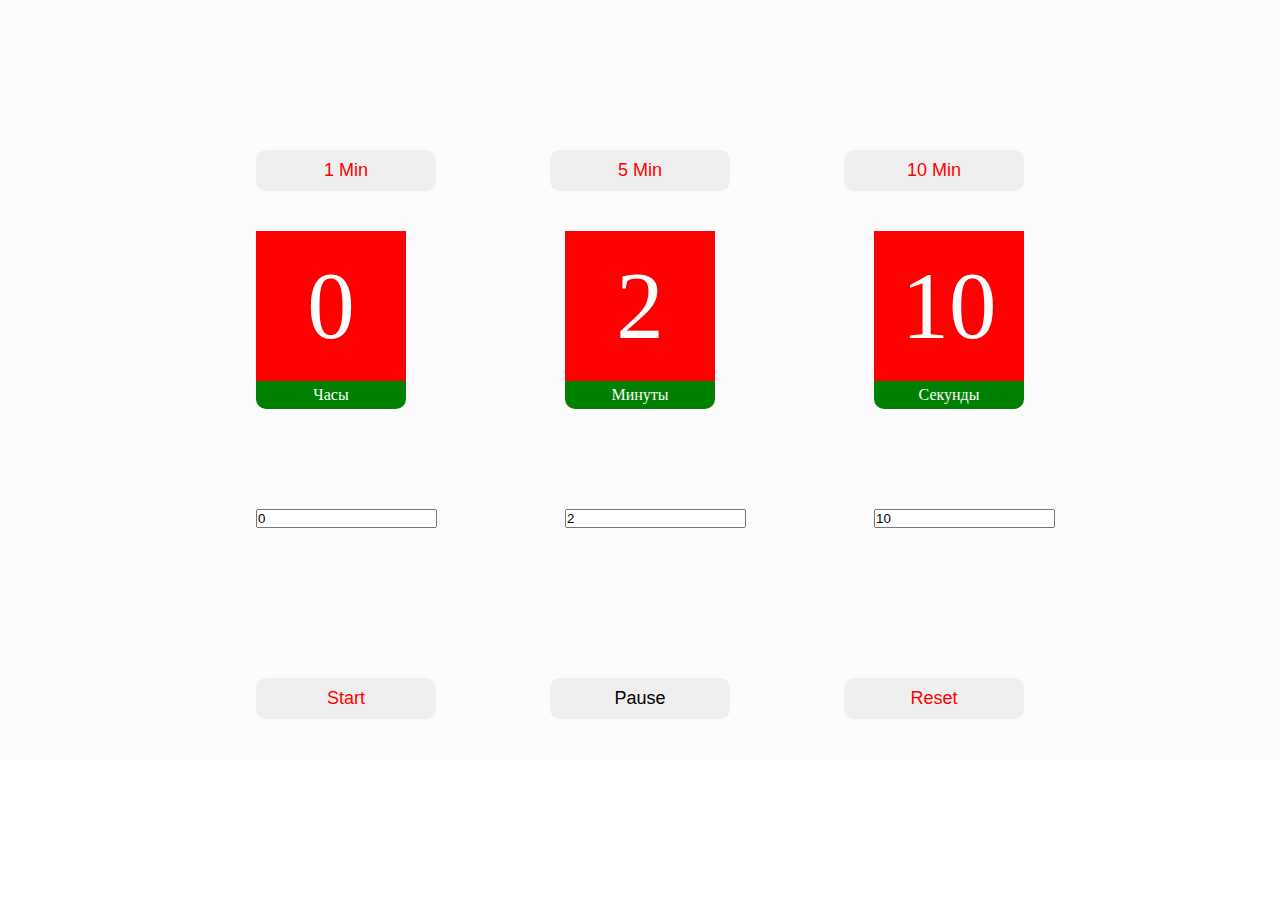
<file: timer/index.html>
<!DOCTYPE html>
<head>
    <meta charset="UTF-8">
    <title>timerlab2</title>
    <link rel="stylesheet" href="style.css">
    <meta name="viewport" content="width=device-width, initial-scale=1.0, maximum-scale=1.0, user-scalable=no">
</head>

<body>
<div class="field">
<div class="container">
   
    <div class="buttons">
        <button class="button one">1 Min</button>
        <button class="button five">5 Min</button>
        <button class="button ten">10 Min</button>
    </div>

    <div class="timer">
        <div class="timer__block">
            <div class="time hour">0</div>
            <div class="title">Часы</div>
            <div class="inputs">
                <input id="inhour"type="text">
            </div>
        </div>
    
        <div class="timer__block">
            <div class="time minute">0</div>
            <div class="title">Минуты</div>
            <div class="inputs">
                <input id="inmin"type="text">
            </div>
        </div>
    
        <div class="timer__block">
            <div class="time second">0</div>
            <div class="title">Секунды</div>
            <div class="inputs">
                <input id="insec"type="text">
            </div>
        </div>
    </div>

    <div class="buttons">
        <button class="button start">Start</button>
        <button class="button pause">Pause</button>
        <button class="button reset">Reset</button>
    </div>
</div>
</div>




    <script src="
    script.js"></script>
</body>
</file>
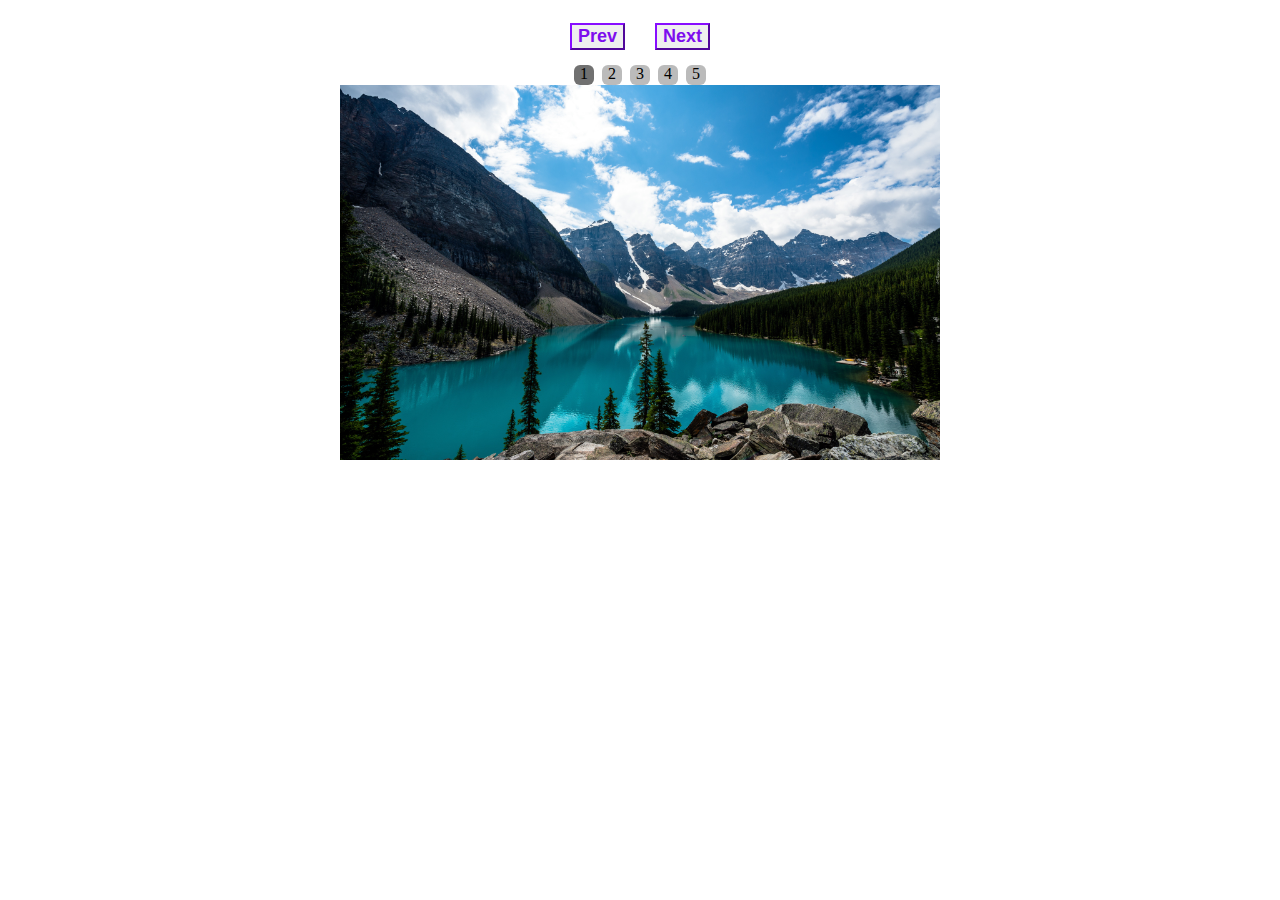
<file: Slider/slider.html>
<!doctype html>
<html>
 <head>
    <meta charset="utf-8">
     <link rel="stylesheet" href="style.css">
     <title>Slider</title>
 </head>
 
<body>
        <div class="buttons">
        <button class="prev" onclick="SlideNext(-1)">Prev</button>
        <button class="next" onclick="SlideNext(1)">Next</button>
        </div>
        <div style="text-align: center;">
            <span class="point" onclick="SlActual(1)">1</span>
            <span class="point" onclick="SlActual(2)">2</span>
            <span class="point" onclick="SlActual(3)">3</span>
            <span class="point" onclick="SlActual(4)">4</span>
            <span class="point" onclick="SlActual(5)">5</span>  
       </div>
    <div class="container">
            <img src="img/й.jpg" class="Slider" alt="">
            <img src="img/е.jpg" class="Slider" alt="">
            <img src="img/к.jpg" class="Slider" alt="">
            <img src="img/н.jpg" class="Slider" alt="">
            <img src="img/ц.jpg" class="Slider" alt="">
          
    <script src="app.js"></script>
</body>
</html>
</file>
<file: timer/style.css>
* {
  box-sizing: border-box;
  margin: 0;
  padding: 0;
}

.field {
  height: 100%;
  background-color: rgb(252, 250, 250);
  overflow: hidden;
}

.container {
  width: 60%;
  height: 100%;
  margin: 0 auto;
  margin-top: 150px;
}

.timer {
  display: flex;
  justify-content: space-between;
  align-items: center;
}
.timer__block {
  width: 150px;
  border-bottom-left-radius: 10px;
  border-bottom-right-radius: 10px;
}
.timer__block .time {
  background-color: red;
  display: flex;
  justify-content: center;
  align-items: center;
  color: white;
  height: 150px;
  font-size: 95px;
}
.timer__block .title {
  background-color: green;
  padding: 5px;
  border-bottom-right-radius: 10px;
  border-bottom-left-radius: 10px;
  text-align: center;
  color: white;
}

.inputs {
  margin-top: 100px;
}

.buttons {
  display: flex;
  justify-content: space-between;
  align-items: center;
  max-width: 800px;
  margin: 0 auto;
  margin-top: 150px;
}
.buttons .button {
  border: none;
  border-radius: 10px;
  font-size: 18px;
  padding: 10px;
  width: 180px;
  transition: 0.3s ease-in-out;
  margin-bottom: 40px;
  cursor: pointer;
}
.buttons .button.start, .buttons .button.reset, .buttons .button.one, .buttons .button.five, .buttons .button.ten {
  color: red;
}
.buttons .button.start:hover, .buttons .button.reset:hover, .buttons .button.one:hover, .buttons .button.five:hover, .buttons .button.ten:hover {
  background-color: green;
  color: white;
}
.buttons .button.pause:hover {
  background-color: #E03B8B;
  color: white;
}/*# sourceMappingURL=style.css.map */
</file>
<file: Slider/style.css>
.container{
    max-width: 600px;
    position: relative;
    margin: auto;
   background-color: #fafafa;
}
.Slider{
    width: 100%;   
    opacity: 1;
    
}

.buttons{
    display: flex;
    justify-content: center;
    
}
.prev, .next{
    margin: 15px 15px;
    cursor: pointer;
    color: rgb(126, 13, 238);
    font-weight: bold;
    font-size: 18px;
    transition: .6s ease; 
    border-color: rgb(126, 13, 238);
}

.prev:hover, .next:hover{
    background-color: rgba(119, 112, 112, 0.3);
}

.number__text{
display: flex;
justify-content: center;
}

.point{
    cursor: pointer;
    height: 20px;
    width: 20px;
    margin: 0 2px;
    background-color: #bbb;
    border-radius: 30%;
    display: inline-block;
    transition: background-color 0.6s ease;
    vertical-align: middle;
}

.active, .point:hover{
    background-color: #717171;
}
</file>
